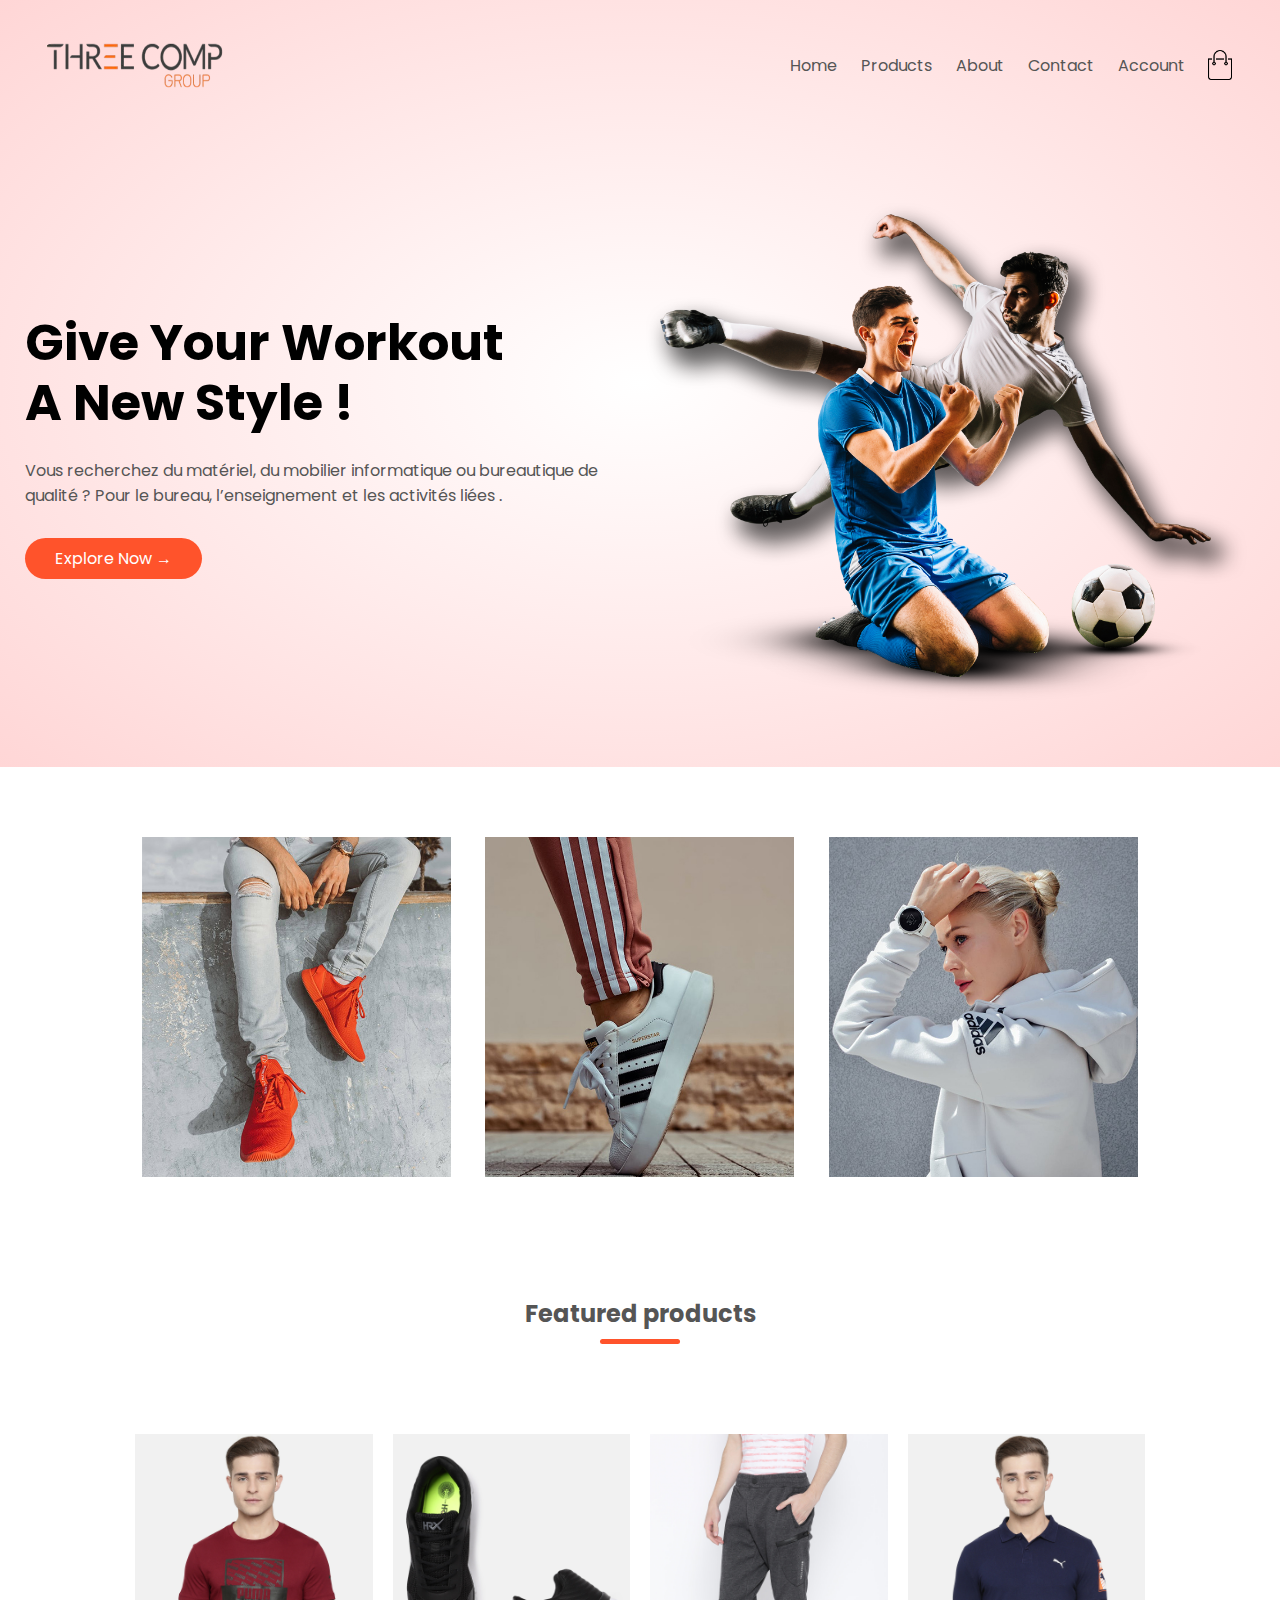
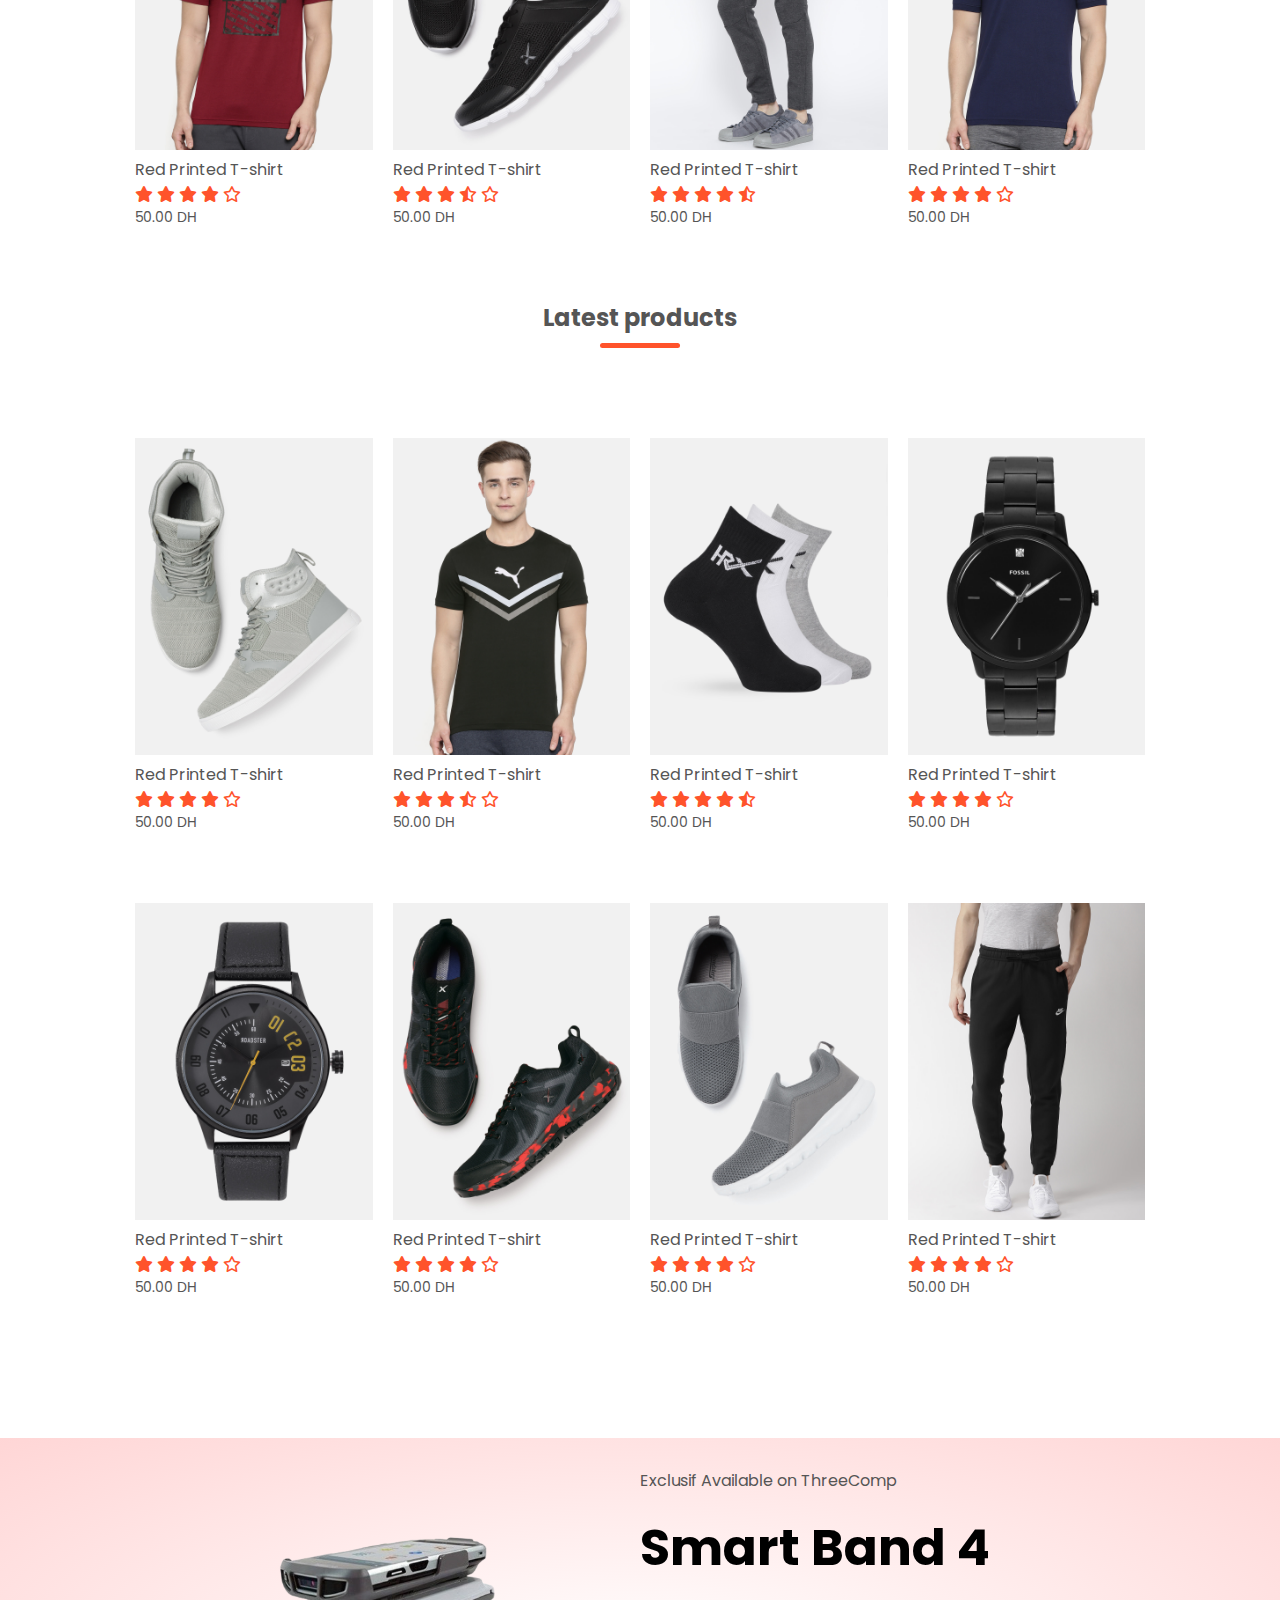
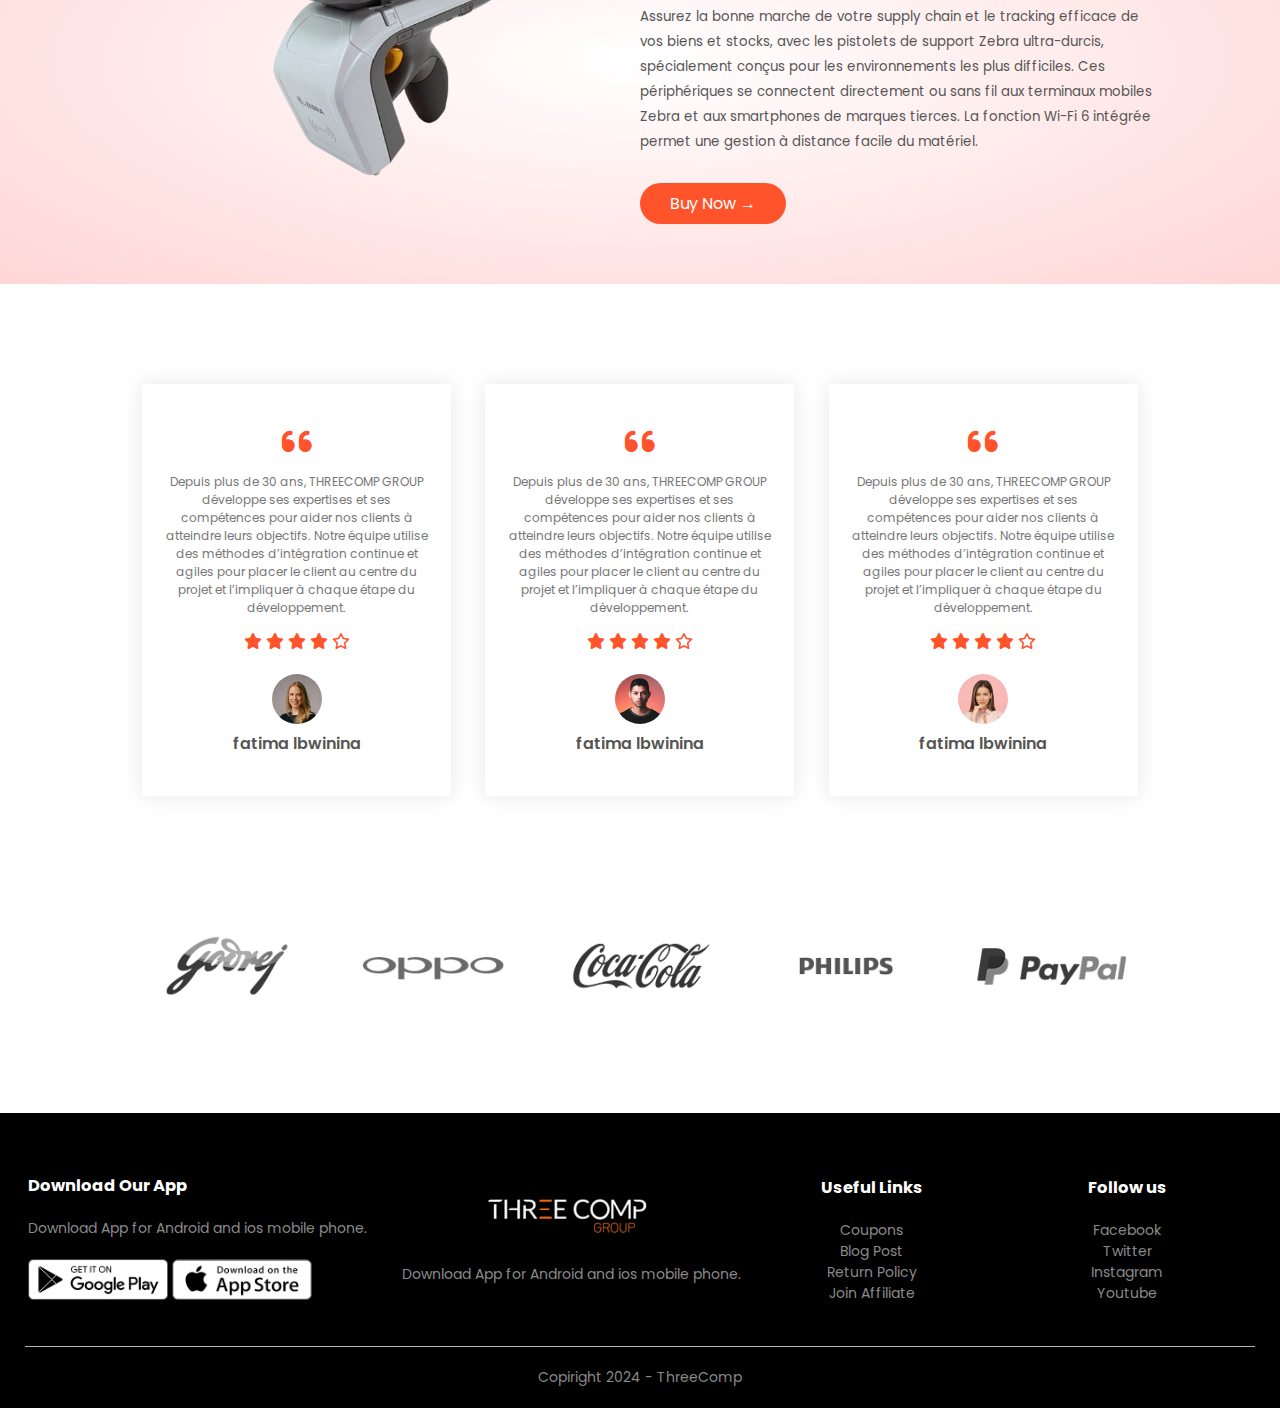
<file: index.html>
<!DOCTYPE html>
<html lang="en">
<head>
    <meta charset="UTF-8">
    <meta name="viewport" content="width=device-width, initial-scale=1.0">
    <title>ThreeComp | Ecommerce Website </title>
    <link rel="stylesheet" href="style.css">
    <!-- Links Fonts Poppins -->
    <link rel="preconnect" href="https://fonts.googleapis.com">
    <link rel="preconnect" href="https://fonts.gstatic.com" crossorigin>
    <link href="https://fonts.googleapis.com/css2?family=Poppins:ital,wght@0,100;0,200;0,300;0,400;0,500;0,600;0,700;0,800;0,900;1,100;1,200;1,300;1,400;1,500;1,600;1,700;1,800;1,900&display=swap" rel="stylesheet">
    <!-- fin Links Fonts -->
    <link rel="stylesheet" href="https://cdnjs.cloudflare.com/ajax/libs/font-awesome/6.0.0-beta3/css/all.min.css">
    <!-- <link rel="stylesheet" href="https://cdn.jsdelivr.net/npm/@fortawesome/fontawesome-free@6.4.2/css/fontawesome.min.css" integrity="sha384-BY+fdrpOd3gfeRvTSMT+VUZmA728cfF9Z2G42xpaRkUGu2i3DyzpTURDo5A6CaLK" crossorigin="anonymous"></head> -->
<body>

    <div class="header">
    <div class="container">
        <div class="navbar">
            <div class="logo">
                <img src="img/ThreeComp-Logo.png" alt="ThreeComp Logo" width="190" height="80">
            </div>
            <nav>
                <ul id="MenuItems">
                    <li><a href="">Home</a></li>
                    <li><a href="">Products</a></li>
                    <li><a href="">About</a></li>
                    <li><a href="">Contact</a></li>
                    <li><a href="">Account</a></li>
                </ul>
            </nav>
            <img src="img/cart.png" width="30px" height="30px">
            <img src="img/menu.png" class="menu-icon" onclick="menutoggle()">
        </div>
        <div class="row">
            <div class="col-2">
                <h1>Give Your Workout <br>A New Style !</h1>
                <p>Vous recherchez du matériel, du mobilier informatique ou bureautique de qualité ? Pour le bureau, l’enseignement et les activités liées .</p>
                <a href="" class="btn">Explore Now &#8594;</a>
            </div>
            <div class="col-2">
                <img src="img/image1.png" alt="">
            </div>
        </div>
    </div>
</div>


<!-- Featured categories -->
<div class="categories">
    <div class="small-container">
        <div class="row">
            <div class="col-3">
                <img src="img/category-1.jpg" >
            </div>
            <div class="col-3">
                <img src="img/category-2.jpg" alt="">
            </div>
            <div class="col-3">
                <img src="img/category-3.jpg" alt="">
            </div>
        </div>
    </div>
</div>
<!-- Fin  Featured categories -->

<!-- Featured products -->
<div class="small-container">
    <h2 class="title">Featured products</h2>
    <div class="row">
        <div class="col-4">
            <img src="img/product-1.jpg">
            <h4>Red Printed T-shirt</h4>
            <div class="rating">
                <i class="fas fa-star"></i>
                <i class="fas fa-star"></i>
                <i class="fas fa-star"></i>
                <i class="fas fa-star"></i>
                <i class="far fa-star"></i>
            </div>
            <p>50.00 DH</p>
        </div>
        <div class="col-4">
            <img src="img/product-2.jpg">
            <h4>Red Printed T-shirt</h4>
            <div class="rating">
                <i class="fas fa-star"></i>
                <i class="fas fa-star"></i>
                <i class="fas fa-star"></i>
                <i class="fa-regular fa-star-half-stroke"></i> 
                <i class="far fa-star"></i>          
            </div>
            <p>50.00 DH</p>
        </div>
        <div class="col-4">
            <img src="img/product-3.jpg">
            <h4>Red Printed T-shirt</h4>
            <div class="rating">
                <i class="fas fa-star"></i>
                <i class="fas fa-star"></i>
                <i class="fas fa-star"></i>
                <i class="fas fa-star"></i>
                <i class="fa-regular fa-star-half-stroke"></i> 
            </div>
            <p>50.00 DH</p>
        </div>
        <div class="col-4">
            <img src="img/product-4.jpg">
            <h4>Red Printed T-shirt</h4>
            <div class="rating">
                <i class="fas fa-star"></i>
                <i class="fas fa-star"></i>
                <i class="fas fa-star"></i>
                <i class="fas fa-star"></i>
                <i class="far fa-star"></i>
            </div>
            <p>50.00 DH</p>
        </div>
    </div>
    <h2 class="title">Latest products</h2>
    <div class="row">
        <div class="col-4">
            <img src="img/product-5.jpg">
            <h4>Red Printed T-shirt</h4>
            <div class="rating">
                <i class="fas fa-star"></i>
                <i class="fas fa-star"></i>
                <i class="fas fa-star"></i>
                <i class="fas fa-star"></i>
                <i class="far fa-star"></i>
            </div>
            <p>50.00 DH</p>
        </div>
        <div class="col-4">
            <img src="img/product-6.jpg">
            <h4>Red Printed T-shirt</h4>
            <div class="rating">
                <i class="fas fa-star"></i>
                <i class="fas fa-star"></i>
                <i class="fas fa-star"></i>
                <i class="fa-regular fa-star-half-stroke"></i> 
                <i class="far fa-star"></i>          
            </div>
            <p>50.00 DH</p>
        </div>
        <div class="col-4">
            <img src="img/product-7.jpg">
            <h4>Red Printed T-shirt</h4>
            <div class="rating">
                <i class="fas fa-star"></i>
                <i class="fas fa-star"></i>
                <i class="fas fa-star"></i>
                <i class="fas fa-star"></i>
                <i class="fa-regular fa-star-half-stroke"></i> 
            </div>
            <p>50.00 DH</p>
        </div>
        <div class="col-4">
            <img src="img/product-8.jpg">
            <h4>Red Printed T-shirt</h4>
            <div class="rating">
                <i class="fas fa-star"></i>
                <i class="fas fa-star"></i>
                <i class="fas fa-star"></i>
                <i class="fas fa-star"></i>
                <i class="far fa-star"></i>
            </div>
            <p>50.00 DH</p>
        </div>
        <div class="col-4">
            <img src="img/product-9.jpg">
            <h4>Red Printed T-shirt</h4>
            <div class="rating">
                <i class="fas fa-star"></i>
                <i class="fas fa-star"></i>
                <i class="fas fa-star"></i>
                <i class="fas fa-star"></i>
                <i class="far fa-star"></i>
            </div>
            <p>50.00 DH</p>
        </div>
        <div class="col-4">
            <img src="img/product-10.jpg">
            <h4>Red Printed T-shirt</h4>
            <div class="rating">
                <i class="fas fa-star"></i>
                <i class="fas fa-star"></i>
                <i class="fas fa-star"></i>
                <i class="fas fa-star"></i>
                <i class="far fa-star"></i>
            </div>
            <p>50.00 DH</p>
        </div>
        <div class="col-4">
            <img src="img/product-11.jpg">
            <h4>Red Printed T-shirt</h4>
            <div class="rating">
                <i class="fas fa-star"></i>
                <i class="fas fa-star"></i>
                <i class="fas fa-star"></i>
                <i class="fas fa-star"></i>
                <i class="far fa-star"></i>
            </div>
            <p>50.00 DH</p>
        </div>
        <div class="col-4">
            <img src="img/product-12.jpg">
            <h4>Red Printed T-shirt</h4>
            <div class="rating">
                <i class="fas fa-star"></i>
                <i class="fas fa-star"></i>
                <i class="fas fa-star"></i>
                <i class="fas fa-star"></i>
                <i class="far fa-star"></i>
            </div>
            <p>50.00 DH</p>
        </div>    
    </div>
</div>

<!-------- Offer --------->
<div class="offer">
    <div class="small-container">
        <div class="row">
            <div class="col-2">
                <img src="img/f1-removebg-preview.png" class="offer-img">
            </div>
            <div class="col-2">
                <p>Exclusif Available on ThreeComp</p>
                <h1>Smart Band 4</h1>
                <small>
                    Assurez la bonne marche de votre supply chain et le tracking efficace de vos biens et stocks, avec les pistolets de support Zebra ultra-durcis, spécialement conçus pour les environnements les plus difficiles. Ces périphériques se connectent directement ou sans fil aux terminaux mobiles Zebra et aux smartphones de marques tierces. La fonction Wi-Fi 6 intégrée permet une gestion à distance facile du matériel.
                </small><br>
                <a href="" class="btn">Buy Now &#8594;</a>
            </div>
        </div>
    </div>
</div>


<!-------- Testimonial --------->
<div class="testimonial">
    <div class="small-container">
        <div class="row">
            <div class="col-3">
                <i class="fas fa-quote-left"></i>
                <p>Depuis plus de 30 ans, THREECOMP GROUP développe ses expertises et ses compétences pour aider nos clients à atteindre leurs objectifs. 
                    Notre équipe utilise des méthodes d’intégration continue et agiles pour placer le client au centre du projet et l’impliquer à chaque étape 
                    du développement.
                </p>
                <div class="rating">
                    <i class="fas fa-star"></i>
                    <i class="fas fa-star"></i>
                    <i class="fas fa-star"></i>
                    <i class="fas fa-star"></i>
                    <i class="far fa-star"></i>
                </div>
                <img src="img/user-1.png">
                <h3>fatima lbwinina</h3>
            </div>
            <div class="col-3">
                <i class="fas fa-quote-left"></i>
                <p>Depuis plus de 30 ans, THREECOMP GROUP développe ses expertises et ses compétences pour aider nos clients à atteindre leurs objectifs. 
                    Notre équipe utilise des méthodes d’intégration continue et agiles pour placer le client au centre du projet et l’impliquer à chaque étape 
                    du développement.
                </p>
                <div class="rating">
                    <i class="fas fa-star"></i>
                    <i class="fas fa-star"></i>
                    <i class="fas fa-star"></i>
                    <i class="fas fa-star"></i>
                    <i class="far fa-star"></i>
                </div>
                <img src="img/user-2.png">
                <h3>fatima lbwinina</h3>
            </div>
            <div class="col-3">
                <i class="fas fa-quote-left"></i>
                <p>Depuis plus de 30 ans, THREECOMP GROUP développe ses expertises et ses compétences pour aider nos clients à atteindre leurs objectifs. 
                    Notre équipe utilise des méthodes d’intégration continue et agiles pour placer le client au centre du projet et l’impliquer à chaque étape 
                    du développement.
                </p>
                <div class="rating">
                    <i class="fas fa-star"></i>
                    <i class="fas fa-star"></i>
                    <i class="fas fa-star"></i>
                    <i class="fas fa-star"></i>
                    <i class="far fa-star"></i>
                </div>
                <img src="img/user-3.png">
                <h3>fatima lbwinina</h3>
            </div>
        </div>
    </div>
</div>


<!------------------- brands ----------------->
<div class="brands">
    <div class="small-container">
        <div class="row">
            <div class="col-5">
                <img src="img/logo-godrej.png" alt="">
            </div>
            <div class="col-5">
                <img src="img/logo-oppo.png" alt="">
            </div>
            <div class="col-5">
                <img src="img/logo-coca-cola.png" alt="">
            </div>
            <div class="col-5">
                <img src="img/logo-philips.png" alt="">
            </div>
            <div class="col-5">
                <img src="img/logo-paypal.png" alt="">
            </div>
        </div>
    </div>
</div>



<!-------- footer --------->
    <div class="footer">
        <div class="container">
            <div class="row">
                <div class="footer-col-1">
                    <h3>Download Our App</h3>
                    <p>Download App for Android and ios mobile phone.</p>
                    <div class="app-logo">
                        <img src="img/play-store.png" alt="">
                        <img src="img/app-store.png" alt="">
                    </div>
                </div>
                <div class="footer-col-2">
                    <img src="img/logo2.png">
                    <p>Download App for Android and ios mobile phone.</p>
                </div>
                <div class="footer-col-3">
                    <h3>Useful Links</h3>
                    <ul>
                        <li>Coupons</li>
                        <li>Blog Post</li>
                        <li>Return Policy</li>
                        <li>Join Affiliate</li>
                    </ul>
                </div>
                <div class="footer-col-4">
                    <h3>Follow us</h3>
                    <ul>
                        <li>Facebook</li>
                        <li>Twitter</li>
                        <li>Instagram</li>
                        <li>Youtube</li>
                    </ul>
                </div>
            </div>
            <hr>
            <p class="copiright">Copiright 2024 - ThreeComp</p>
        </div>
    </div>



    <!-- Js for toggle Menu -->
    <script>
        var MenuItems = document.getElementById("MenuItems");

        MenuItems.style.maxHeight = "0px";


        function menutoggle() {
            if (MenuItems.style.maxHeight == "0px") {
                    MenuItems.style.maxHeight = "200px";
                }
            else {
                    MenuItems.style.maxHeight = "0px";
            }
        }
    </script>
</body>
</html>
</file>
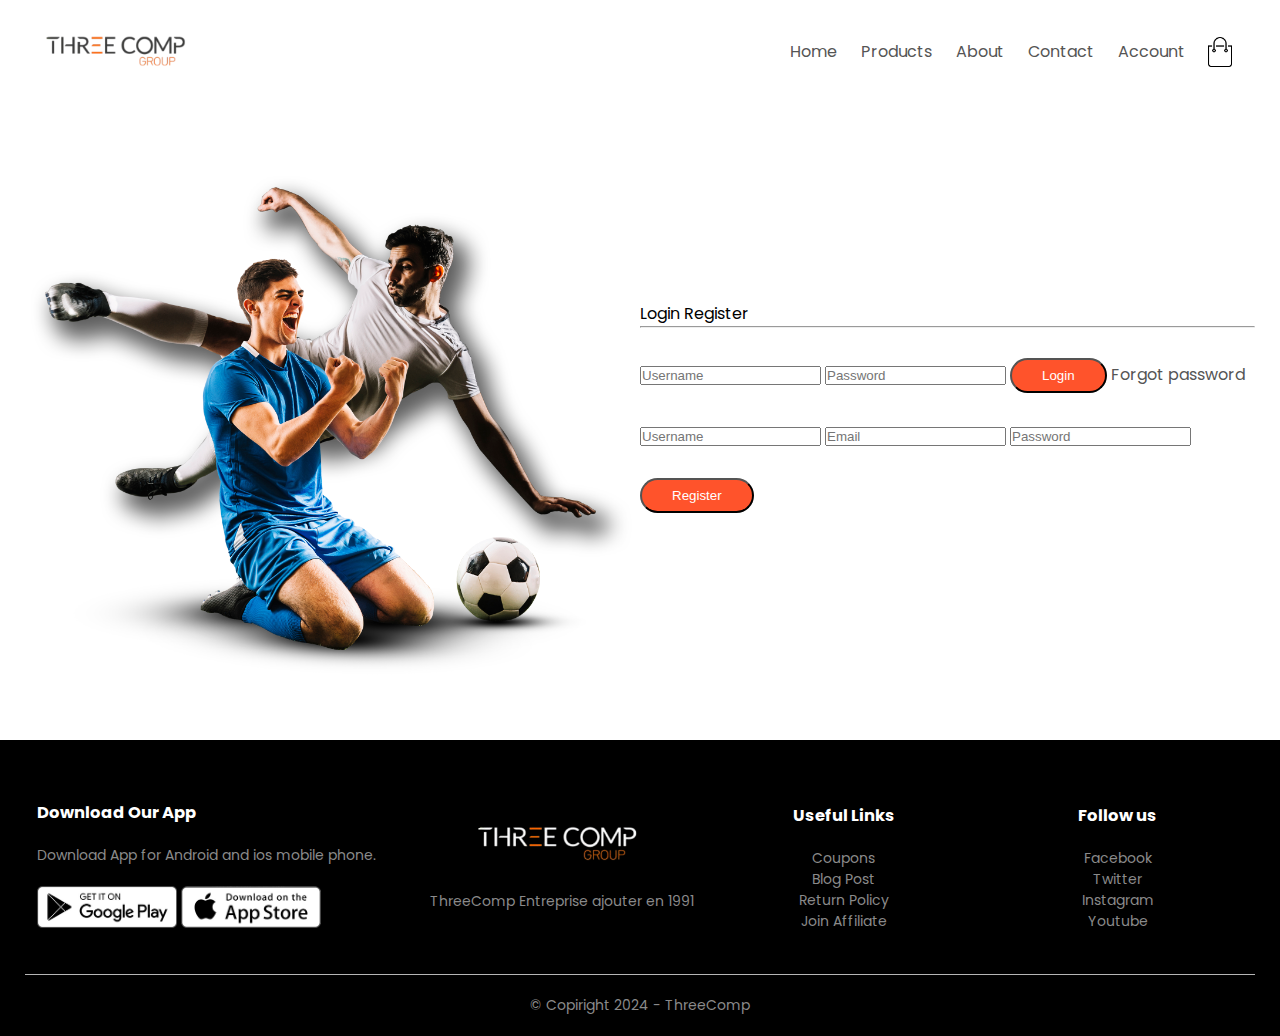
<file: account.html>
<!DOCTYPE html>
<html lang="en">
<head>
    <meta charset="UTF-8">
    <meta name="viewport" content="width=device-width, initial-scale=1.0">
    <title>all Products -ThreeComp | Ecommerce Website </title>
    <link rel="stylesheet" href="style.css">
    <!-- Links Fonts Poppins -->
    <link rel="preconnect" href="https://fonts.googleapis.com">
    <link rel="preconnect" href="https://fonts.gstatic.com" crossorigin>
    <link href="https://fonts.googleapis.com/css2?family=Poppins:ital,wght@0,100;0,200;0,300;0,400;0,500;0,600;0,700;0,800;0,900;1,100;1,200;1,300;1,400;1,500;1,600;1,700;1,800;1,900&display=swap" rel="stylesheet">
    <!-- fin Links Fonts -->
    <link rel="stylesheet" href="https://cdnjs.cloudflare.com/ajax/libs/font-awesome/6.0.0-beta3/css/all.min.css">
    <!-- <link rel="stylesheet" href="https://cdn.jsdelivr.net/npm/@fortawesome/fontawesome-free@6.4.2/css/fontawesome.min.css" integrity="sha384-BY+fdrpOd3gfeRvTSMT+VUZmA728cfF9Z2G42xpaRkUGu2i3DyzpTURDo5A6CaLK" crossorigin="anonymous"></head> -->
<body> 
    <div class="container">
        <div class="navbar">
            <div class="logo">
                <a href="index.html"><img src="img/ThreeComp-Logo.png" alt="ThreeComp Logo" width="150px"></a>
            </div>
            <nav>
                <ul id="MenuItems">
                    <li><a href="index.html">Home</a></li>
                    <li><a href="product.html">Products</a></li>
                    <li><a href="">About</a></li>
                    <li><a href="">Contact</a></li>
                    <li><a href="account.html">Account</a></li>
                </ul>
            </nav>
            <img src="img/cart.png" width="30px" height="30px">
            <img src="img/menu.png" class="menu-icon" onclick="menutoggle()">
        </div>       
    </div>


<!-------------- account-page --------------->
<div class="account-page">
    <div class="container">
        <div class="row">
            <div class="col-2">
                <img src="img/image1.png" width="100%">
            </div>

            <div class="col-2">
                <div class="form-container">
                    <div class="form-btn">
                        <span onclick="login()">Login</span>
                        <span onclick="register()">Register</span>
                        <hr id="Indicator">
                    </div>
                    <form id="LoginForm">
                        <input type="text" placeholder="Username">
                        <input type="password" placeholder="Password">
                        <button type="submit" class="btn">Login</button>
                        <a href="">Forgot password</a>
                    </form>

                    <form id="RegistrForm">
                        <input type="text" placeholder="Username">
                        <input type="email" placeholder="Email">
                        <input type="password" placeholder="Password">
                        <button type="submit" class="btn">Register</button>
                    </form>
                </div>
            </div>
        </div>
    </div>
</div>





<!-------- footer --------->
<div class="footer">
        <div class="container">
            <div class="row">
                <div class="footer-col-1">
                    <h3>Download Our App</h3>
                    <p>Download App for Android and ios mobile phone.</p>
                    <div class="app-logo">
                        <img src="img/play-store.png" alt="">
                        <img src="img/app-store.png" alt="">
                    </div>
                </div>
                <div class="footer-col-2">
                    <img src="img/logo2.png">
                    <p>ThreeComp Entreprise ajouter en 1991</p>
                </div>
                <div class="footer-col-3">
                    <h3>Useful Links</h3>
                    <ul>
                        <li>Coupons</li>
                        <li>Blog Post</li>
                        <li>Return Policy</li>
                        <li>Join Affiliate</li>
                    </ul>
                </div>
                <div class="footer-col-4">
                    <h3>Follow us</h3>
                    <ul>
                        <li>Facebook</li>
                        <li>Twitter</li>
                        <li>Instagram</li>
                        <li>Youtube</li>
                    </ul>
                </div>
            </div>
            <hr>
            <p class="copiright">  © Copiright 2024 - ThreeComp</p>
        </div>
    </div>



    <!-- Js for toggle Menu -->
    <script>
        var MenuItems = document.getElementById("MenuItems");

        MenuItems.style.maxHeight = "0px";


        function menutoggle() {
            if (MenuItems.style.maxHeight == "0px") {
                    MenuItems.style.maxHeight = "200px";
                }
            else {
                    MenuItems.style.maxHeight = "0px";
            }
        }
    </script>


    <script>
        var LoginForm = document.getElementById("LoginForm");
        var RegForm = document.getElementById("RegistrForm");
        var Indicator = document.getElementById("Indicator");

            function register(){
                RegistrForm.style.transform = "translateX(0px)";
                LoginForm.style.transform = "translateX(0px)";
                Indicator.style.transform = "translateX(100px)";
            }

            function login(){
                RegistrForm.style.transform = "translateX(300px)";
                LoginForm.style.transform = "translateX(300px)";
                Indicator.style.transform = "translateX(0px)";
            }


        
</script>

</body>
</html>
</file>
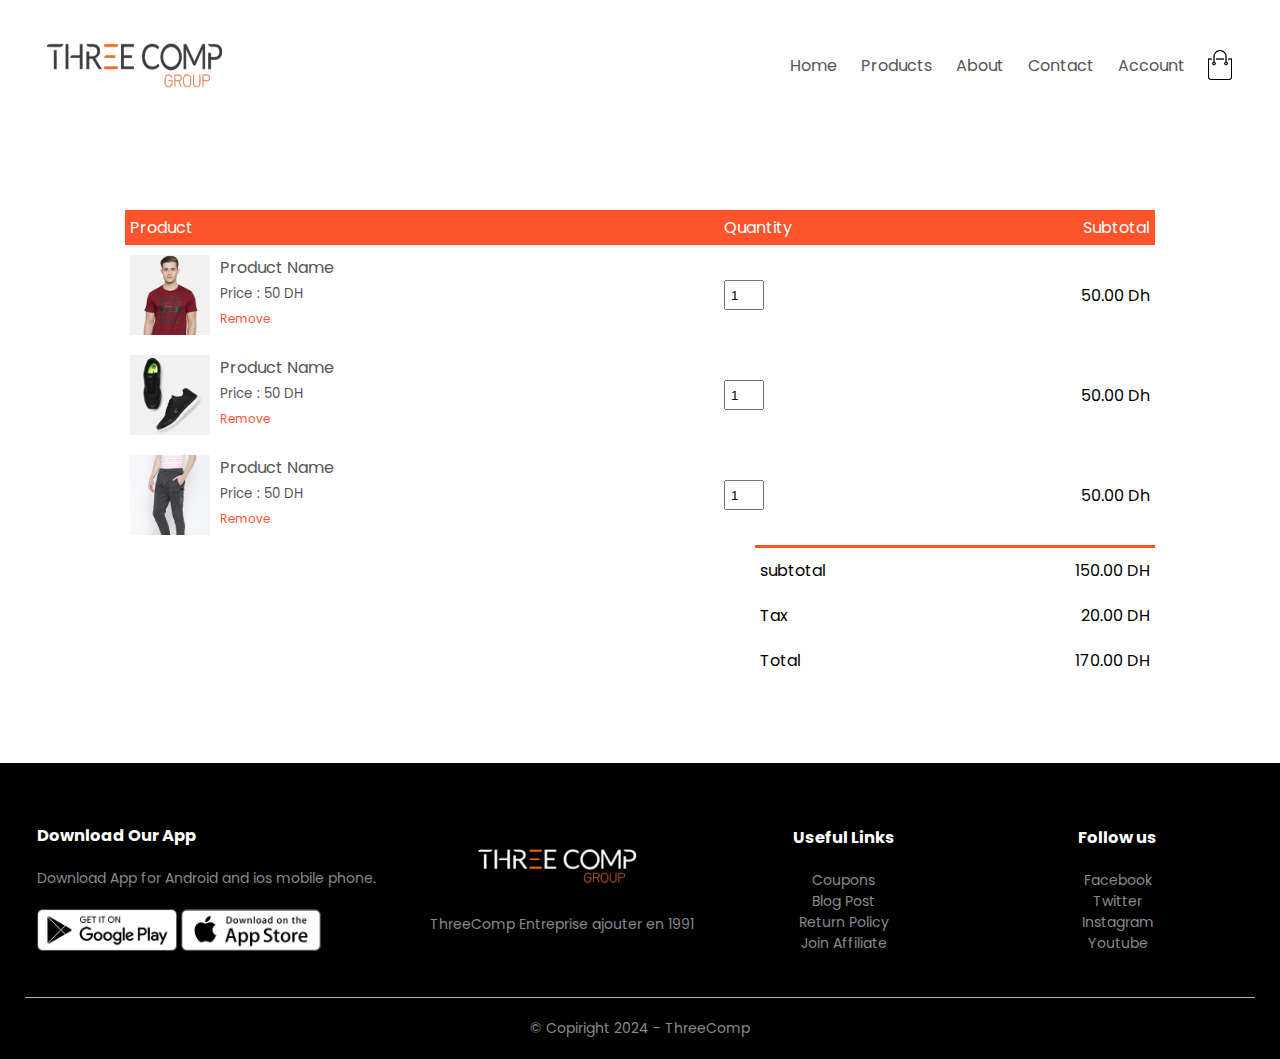
<file: cart.html>
<!DOCTYPE html>
<html lang="en">
<head>
    <meta charset="UTF-8">
    <meta name="viewport" content="width=device-width, initial-scale=1.0">
    <title>all Products -ThreeComp | Ecommerce Website </title>
    <link rel="stylesheet" href="style.css">
    <!-- Links Fonts Poppins -->
    <link rel="preconnect" href="https://fonts.googleapis.com">
    <link rel="preconnect" href="https://fonts.gstatic.com" crossorigin>
    <link href="https://fonts.googleapis.com/css2?family=Poppins:ital,wght@0,100;0,200;0,300;0,400;0,500;0,600;0,700;0,800;0,900;1,100;1,200;1,300;1,400;1,500;1,600;1,700;1,800;1,900&display=swap" rel="stylesheet">
    <!-- fin Links Fonts -->
    <link rel="stylesheet" href="https://cdnjs.cloudflare.com/ajax/libs/font-awesome/6.0.0-beta3/css/all.min.css">
    <!-- <link rel="stylesheet" href="https://cdn.jsdelivr.net/npm/@fortawesome/fontawesome-free@6.4.2/css/fontawesome.min.css" integrity="sha384-BY+fdrpOd3gfeRvTSMT+VUZmA728cfF9Z2G42xpaRkUGu2i3DyzpTURDo5A6CaLK" crossorigin="anonymous"></head> -->
<body> 
    <div class="container">
        <div class="navbar">
            <div class="logo">
                <img src="img/ThreeComp-Logo.png" alt="ThreeComp Logo" width="190" height="80">
            </div>
            <nav>
                <ul id="MenuItems">
                    <li><a href="">Home</a></li>
                    <li><a href="">Products</a></li>
                    <li><a href="">About</a></li>
                    <li><a href="">Contact</a></li>
                    <li><a href="">Account</a></li>
                </ul>
            </nav>
            <img src="img/cart.png" width="30px" height="30px">
            <img src="img/menu.png" class="menu-icon" onclick="menutoggle()">
        </div>       
    </div>


<!------------ cart items details ------------>
<div class="small-container cart-page">
    <table>
        <tr>
            <th>Product</th>
            <th>Quantity</th>
            <th>Subtotal</th>
        </tr>
        <tr>
            <td>
                <div class="cart-info">
                    <img src="img/buy-1.jpg">
                    <div>
                        <p>Product Name</p>
                        <small>Price : 50 DH</small>
                        <br>
                        <a href="">Remove</a>
                    </div>
                </div>
            </td>
            <td><input type="number" value="1"></td>
            <td>50.00 Dh</td>
        </tr>
        <tr>
            <td>
                <div class="cart-info">
                    <img src="img/buy-2.jpg">
                    <div>
                        <p>Product Name</p>
                        <small>Price : 50 DH</small>
                        <br>
                        <a href="">Remove</a>
                    </div>
                </div>
            </td>
            <td><input type="number" value="1"></td>
            <td>50.00 Dh</td>
        </tr>
        <tr>
            <td>
                <div class="cart-info">
                    <img src="img/buy-3.jpg">
                    <div>
                        <p>Product Name</p>
                        <small>Price : 50 DH</small>
                        <br>
                        <a href="">Remove</a>
                    </div>
                </div>
            </td>
            <td><input type="number" value="1"></td>
            <td>50.00 Dh</td>
        </tr>
    </table>

    <div class="total-price">
        <table>
            <tr>
                <td>subtotal</td>
                <td>150.00 DH</td>
            </tr>
            <tr>
                <td>Tax</td>
                <td>20.00 DH</td>
            </tr>
            <tr>
                <td>Total</td>
                <td>170.00 DH</td>
            </tr>
        </table>
    </div>
</div>






<!-------- footer --------->
<div class="footer">
        <div class="container">
            <div class="row">
                <div class="footer-col-1">
                    <h3>Download Our App</h3>
                    <p>Download App for Android and ios mobile phone.</p>
                    <div class="app-logo">
                        <img src="img/play-store.png" alt="">
                        <img src="img/app-store.png" alt="">
                    </div>
                </div>
                <div class="footer-col-2">
                    <img src="img/logo2.png">
                    <p>ThreeComp Entreprise ajouter en 1991</p>
                </div>
                <div class="footer-col-3">
                    <h3>Useful Links</h3>
                    <ul>
                        <li>Coupons</li>
                        <li>Blog Post</li>
                        <li>Return Policy</li>
                        <li>Join Affiliate</li>
                    </ul>
                </div>
                <div class="footer-col-4">
                    <h3>Follow us</h3>
                    <ul>
                        <li>Facebook</li>
                        <li>Twitter</li>
                        <li>Instagram</li>
                        <li>Youtube</li>
                    </ul>
                </div>
            </div>
            <hr>
            <p class="copiright">  © Copiright 2024 - ThreeComp</p>
        </div>
    </div>



    <!-- Js for toggle Menu -->
    <script>
        var MenuItems = document.getElementById("MenuItems");

        MenuItems.style.maxHeight = "0px";


        function menutoggle() {
            if (MenuItems.style.maxHeight == "0px") {
                    MenuItems.style.maxHeight = "200px";
                }
            else {
                    MenuItems.style.maxHeight = "0px";
            }
        }
    </script>


    <!-- js for product gallery -->
    <script>
        var ProductImg = document.getElementById("ProductImg");
        var SmallImg = document.getElementsByClassName("small-img");

        SmallImg[0].onclick = function()
        {
            ProductImg.src = SmallImg[0].src;
        }
        SmallImg[1].onclick = function()
        {
            ProductImg.src = SmallImg[1].src;
        }
        SmallImg[2].onclick = function()
        {
            ProductImg.src = SmallImg[2].src;
        }
        SmallImg[3].onclick = function()
        {
            ProductImg.src = SmallImg[3].src;
        }
</script>


</body>
</html>
</file>
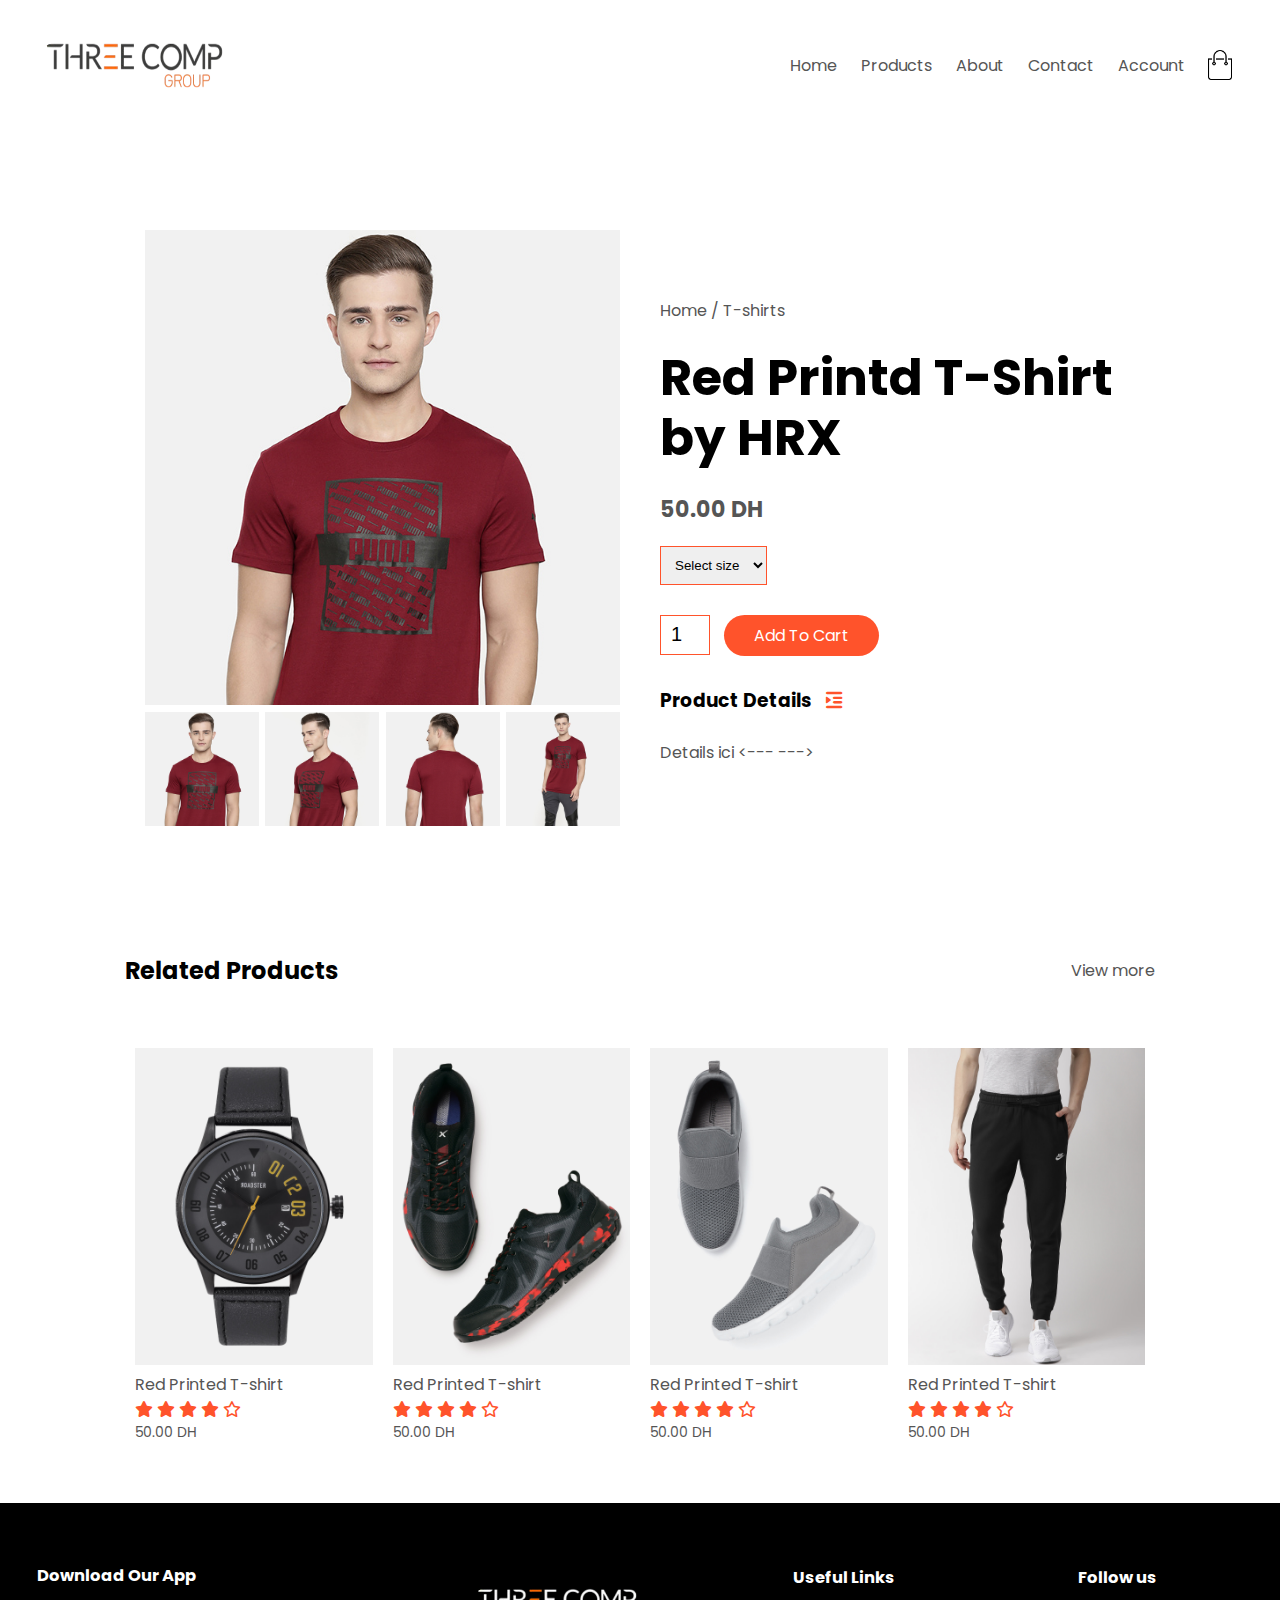
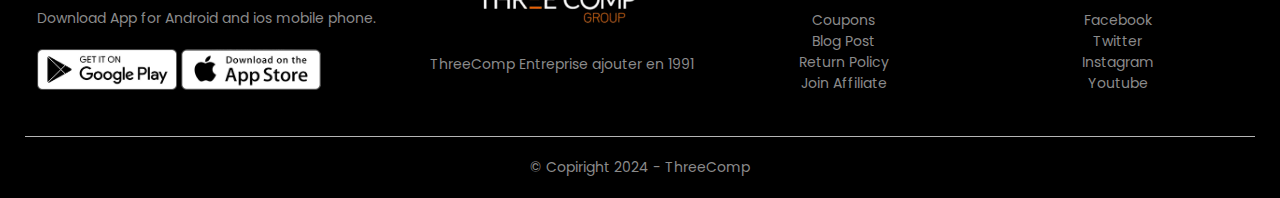
<file: product-detail.html>
<!DOCTYPE html>
<html lang="en">
<head>
    <meta charset="UTF-8">
    <meta name="viewport" content="width=device-width, initial-scale=1.0">
    <title>all Products -ThreeComp | Ecommerce Website </title>
    <link rel="stylesheet" href="style.css">
    <!-- Links Fonts Poppins -->
    <link rel="preconnect" href="https://fonts.googleapis.com">
    <link rel="preconnect" href="https://fonts.gstatic.com" crossorigin>
    <link href="https://fonts.googleapis.com/css2?family=Poppins:ital,wght@0,100;0,200;0,300;0,400;0,500;0,600;0,700;0,800;0,900;1,100;1,200;1,300;1,400;1,500;1,600;1,700;1,800;1,900&display=swap" rel="stylesheet">
    <!-- fin Links Fonts -->
    <link rel="stylesheet" href="https://cdnjs.cloudflare.com/ajax/libs/font-awesome/6.0.0-beta3/css/all.min.css">
    <!-- <link rel="stylesheet" href="https://cdn.jsdelivr.net/npm/@fortawesome/fontawesome-free@6.4.2/css/fontawesome.min.css" integrity="sha384-BY+fdrpOd3gfeRvTSMT+VUZmA728cfF9Z2G42xpaRkUGu2i3DyzpTURDo5A6CaLK" crossorigin="anonymous"></head> -->
<body> 
    <div class="container">
        <div class="navbar">
            <div class="logo">
                <img src="img/ThreeComp-Logo.png" alt="ThreeComp Logo" width="190" height="80">
            </div>
            <nav>
                <ul id="MenuItems">
                    <li><a href="">Home</a></li>
                    <li><a href="">Products</a></li>
                    <li><a href="">About</a></li>
                    <li><a href="">Contact</a></li>
                    <li><a href="">Account</a></li>
                </ul>
            </nav>
            <img src="img/cart.png" width="30px" height="30px">
            <img src="img/menu.png" class="menu-icon" onclick="menutoggle()">
        </div>       
    </div>


<!---------- Single Product detail ---------->
<div class="small-container single-product">
    <div class="row">
        <div class="col-2">
            <img src="img/gallery-1.jpg" width="100%" id="ProductImg">
            <div class="small-img-row">
                <div class="small-img-col">
                    <img src="img/gallery-1.jpg" width="100%" class="small-img">
                </div>
                <div class="small-img-col">
                    <img src="img/gallery-2.jpg" width="100%" class="small-img">
                </div>
                <div class="small-img-col">
                    <img src="img/gallery-3.jpg" width="100%" class="small-img">
                </div>
                <div class="small-img-col">
                    <img src="img/gallery-4.jpg" width="100%" class="small-img">
                </div>
            </div>
        </div>
        <div class="col-2">
            <p>Home / T-shirts</p>
            <h1>Red Printd T-Shirt by HRX</h1>
            <h4>50.00 DH</h4>
            <select>
                <option>Select size</option>
                <option>XXL</option>
                <option>XL</option>
                <option>L</option>
                <option>M</option> 
            </select>
            <input type="number" value="1"> 
            <a href="" class="btn">Add To Cart</a>
            <h3>Product Details <i class="fas fa-indent  "></i></h3>
            <br>
            <p>Details ici <--- ---></p>
        </div>
    </div>
</div>

<!-- title -->
<div class="small-container">
    <div class="row row-2">
        <h2>Related Products</h2>
        <p>View more</p>
    </div>

    
</div>


<!-- poducts -->
<div class="small-container">
    <div class="row">
        <div class="col-4">
            <img src="img/product-9.jpg">
            <h4>Red Printed T-shirt</h4>
            <div class="rating">
                <i class="fas fa-star"></i>
                <i class="fas fa-star"></i>
                <i class="fas fa-star"></i>
                <i class="fas fa-star"></i>
                <i class="far fa-star"></i>
            </div>
            <p>50.00 DH</p>
        </div>
        <div class="col-4">
            <img src="img/product-10.jpg">
            <h4>Red Printed T-shirt</h4>
            <div class="rating">
                <i class="fas fa-star"></i>
                <i class="fas fa-star"></i>
                <i class="fas fa-star"></i>
                <i class="fas fa-star"></i>
                <i class="far fa-star"></i>
            </div>
            <p>50.00 DH</p>
        </div>
        <div class="col-4">
            <img src="img/product-11.jpg">
            <h4>Red Printed T-shirt</h4>
            <div class="rating">
                <i class="fas fa-star"></i>
                <i class="fas fa-star"></i>
                <i class="fas fa-star"></i>
                <i class="fas fa-star"></i>
                <i class="far fa-star"></i>
            </div>
            <p>50.00 DH</p>
        </div>
        <div class="col-4">
            <img src="img/product-12.jpg">
            <h4>Red Printed T-shirt</h4>
            <div class="rating">
                <i class="fas fa-star"></i>
                <i class="fas fa-star"></i>
                <i class="fas fa-star"></i>
                <i class="fas fa-star"></i>
                <i class="far fa-star"></i>
            </div>
            <p>50.00 DH</p>
        </div>   
    </div>


    
</div>






<!-------- footer --------->
    <div class="footer">
        <div class="container">
            <div class="row">
                <div class="footer-col-1">
                    <h3>Download Our App</h3>
                    <p>Download App for Android and ios mobile phone.</p>
                    <div class="app-logo">
                        <img src="img/play-store.png" alt="">
                        <img src="img/app-store.png" alt="">
                    </div>
                </div>
                <div class="footer-col-2">
                    <img src="img/logo2.png">
                    <p>ThreeComp Entreprise ajouter en 1991</p>
                </div>
                <div class="footer-col-3">
                    <h3>Useful Links</h3>
                    <ul>
                        <li>Coupons</li>
                        <li>Blog Post</li>
                        <li>Return Policy</li>
                        <li>Join Affiliate</li>
                    </ul>
                </div>
                <div class="footer-col-4">
                    <h3>Follow us</h3>
                    <ul>
                        <li>Facebook</li>
                        <li>Twitter</li>
                        <li>Instagram</li>
                        <li>Youtube</li>
                    </ul>
                </div>
            </div>
            <hr>
            <p class="copiright">  © Copiright 2024 - ThreeComp</p>
        </div>
    </div>



    <!-- Js for toggle Menu -->
    <script>
        var MenuItems = document.getElementById("MenuItems");

        MenuItems.style.maxHeight = "0px";


        function menutoggle() {
            if (MenuItems.style.maxHeight == "0px") {
                    MenuItems.style.maxHeight = "200px";
                }
            else {
                    MenuItems.style.maxHeight = "0px";
            }
        }
    </script>


    <!-- js for product gallery -->
    <script>
        var ProductImg = document.getElementById("ProductImg");
        var SmallImg = document.getElementsByClassName("small-img");

        SmallImg[0].onclick = function()
        {
            ProductImg.src = SmallImg[0].src;
        }
        SmallImg[1].onclick = function()
        {
            ProductImg.src = SmallImg[1].src;
        }
        SmallImg[2].onclick = function()
        {
            ProductImg.src = SmallImg[2].src;
        }
        SmallImg[3].onclick = function()
        {
            ProductImg.src = SmallImg[3].src;
        }

    </script>
</body>
</html>
</file>
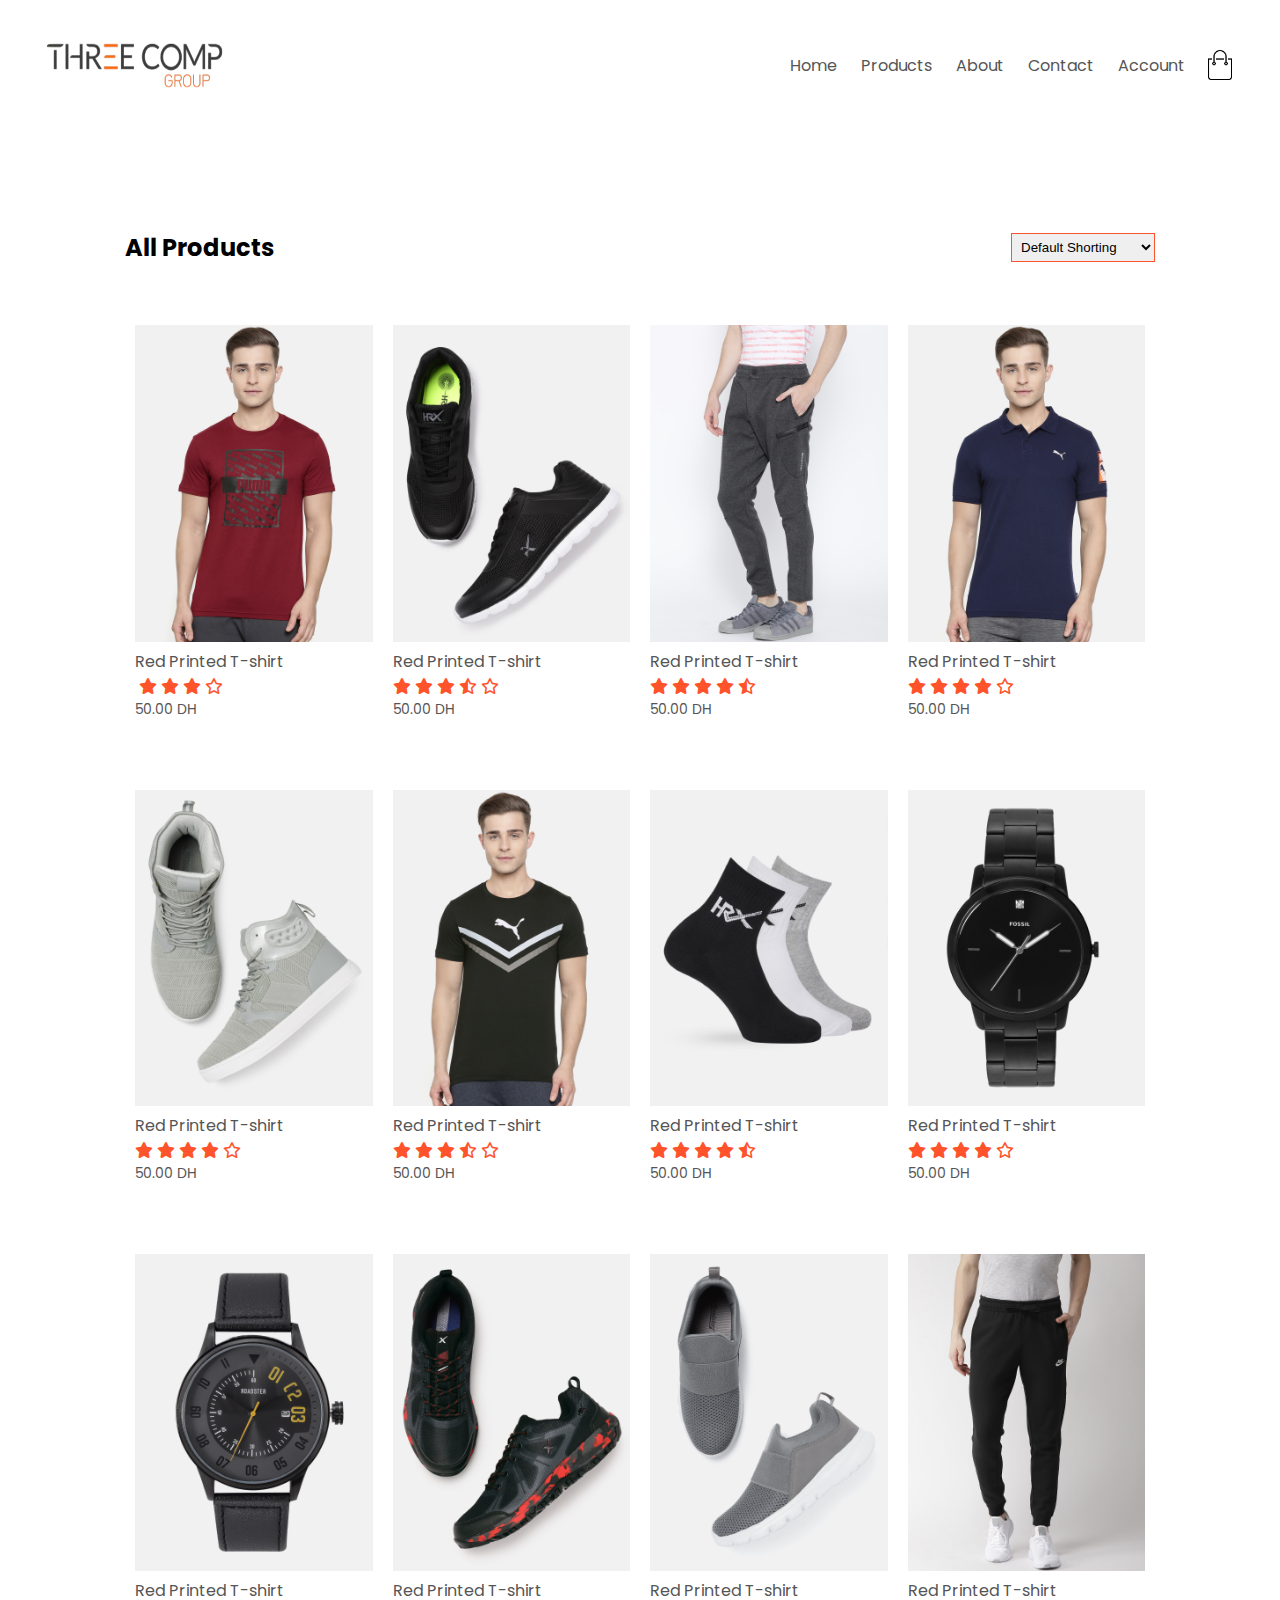
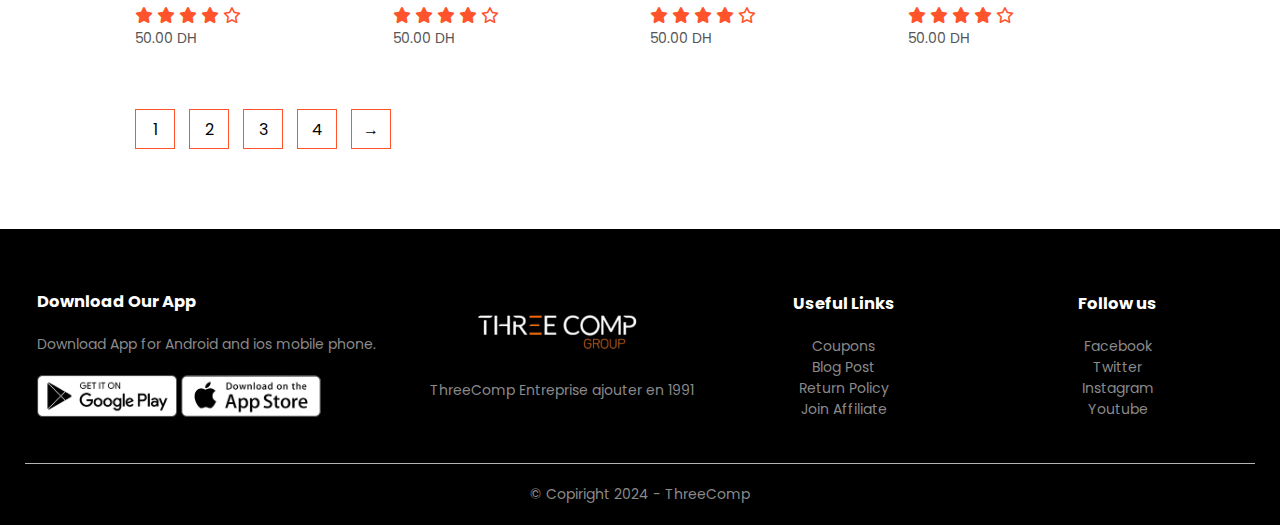
<file: product.html>
<!DOCTYPE html>
<html lang="en">
<head>
    <meta charset="UTF-8">
    <meta name="viewport" content="width=device-width, initial-scale=1.0">
    <title>all Products -ThreeComp | Ecommerce Website </title>
    <link rel="stylesheet" href="style.css">
    <!-- Links Fonts Poppins -->
    <link rel="preconnect" href="https://fonts.googleapis.com">
    <link rel="preconnect" href="https://fonts.gstatic.com" crossorigin>
    <link href="https://fonts.googleapis.com/css2?family=Poppins:ital,wght@0,100;0,200;0,300;0,400;0,500;0,600;0,700;0,800;0,900;1,100;1,200;1,300;1,400;1,500;1,600;1,700;1,800;1,900&display=swap" rel="stylesheet">
    <!-- fin Links Fonts -->
    <link rel="stylesheet" href="https://cdnjs.cloudflare.com/ajax/libs/font-awesome/6.0.0-beta3/css/all.min.css">
    <!-- <link rel="stylesheet" href="https://cdn.jsdelivr.net/npm/@fortawesome/fontawesome-free@6.4.2/css/fontawesome.min.css" integrity="sha384-BY+fdrpOd3gfeRvTSMT+VUZmA728cfF9Z2G42xpaRkUGu2i3DyzpTURDo5A6CaLK" crossorigin="anonymous"></head> -->
<body> 
    <div class="container">
        <div class="navbar">
            <div class="logo">
                <img src="img/ThreeComp-Logo.png" alt="ThreeComp Logo" width="190" height="80">
            </div>
            <nav>
                <ul id="MenuItems">
                    <li><a href="">Home</a></li>
                    <li><a href="">Products</a></li>
                    <li><a href="">About</a></li>
                    <li><a href="">Contact</a></li>
                    <li><a href="">Account</a></li>
                </ul>
            </nav>
            <img src="img/cart.png" width="30px" height="30px">
            <img src="img/menu.png" class="menu-icon" onclick="menutoggle()">
        </div>
        
</div>

<div class="small-container">

    <div class="row row-2">
        <h2>All Products</h2>
        <select>
            <option value="">Default Shorting</option>
            <option value="">Short by price</option>
            <option value="">Short by popularity</option>
            <option value="">Short by rating</option>
            <option value="">Short by Sale</option>
        </select>
    </div>


    <div class="row">
        <div class="col-4">
            <img src="img/product-1.jpg">
            <h4>Red Printed T-shirt</h4>
            <div class="rating">
                <i class="fas star"></i>
                <i class="fas fa-star"></i>
                <i class="fas fa-star"></i>
                <i class="fas fa-star"></i>
                <i class="far fa-star"></i>
            </div>
            <p>50.00 DH</p>
        </div>
        <div class="col-4">
            <img src="img/product-2.jpg">
            <h4>Red Printed T-shirt</h4>
            <div class="rating">
                <i class="fas fa-star"></i>
                <i class="fas fa-star"></i>
                <i class="fas fa-star"></i>
                <i class="fa-regular fa-star-half-stroke"></i> 
                <i class="far fa-star"></i>          
            </div>
            <p>50.00 DH</p>
        </div>
        <div class="col-4">
            <img src="img/product-3.jpg">
            <h4>Red Printed T-shirt</h4>
            <div class="rating">
                <i class="fas fa-star"></i>
                <i class="fas fa-star"></i>
                <i class="fas fa-star"></i>
                <i class="fas fa-star"></i>
                <i class="fa-regular fa-star-half-stroke"></i> 
            </div>
            <p>50.00 DH</p>
        </div>
        <div class="col-4">
            <img src="img/product-4.jpg">
            <h4>Red Printed T-shirt</h4>
            <div class="rating">
                <i class="fas fa-star"></i>
                <i class="fas fa-star"></i>
                <i class="fas fa-star"></i>
                <i class="fas fa-star"></i>
                <i class="far fa-star"></i>
            </div>
            <p>50.00 DH</p>
        </div>
        <div class="col-4">
            <img src="img/product-5.jpg">
            <h4>Red Printed T-shirt</h4>
            <div class="rating">
                <i class="fas fa-star"></i>
                <i class="fas fa-star"></i>
                <i class="fas fa-star"></i>
                <i class="fas fa-star"></i>
                <i class="far fa-star"></i>
            </div>
            <p>50.00 DH</p>
        </div>
        <div class="col-4">
            <img src="img/product-6.jpg">
            <h4>Red Printed T-shirt</h4>
            <div class="rating">
                <i class="fas fa-star"></i>
                <i class="fas fa-star"></i>
                <i class="fas fa-star"></i>
                <i class="fa-regular fa-star-half-stroke"></i> 
                <i class="far fa-star"></i>          
            </div>
            <p>50.00 DH</p>
        </div>
        <div class="col-4">
            <img src="img/product-7.jpg">
            <h4>Red Printed T-shirt</h4>
            <div class="rating">
                <i class="fas fa-star"></i>
                <i class="fas fa-star"></i>
                <i class="fas fa-star"></i>
                <i class="fas fa-star"></i>
                <i class="fa-regular fa-star-half-stroke"></i> 
            </div>
            <p>50.00 DH</p>
        </div>
        <div class="col-4">
            <img src="img/product-8.jpg">
            <h4>Red Printed T-shirt</h4>
            <div class="rating">
                <i class="fas fa-star"></i>
                <i class="fas fa-star"></i>
                <i class="fas fa-star"></i>
                <i class="fas fa-star"></i>
                <i class="far fa-star"></i>
            </div>
            <p>50.00 DH</p>
        </div>
        <div class="col-4">
            <img src="img/product-9.jpg">
            <h4>Red Printed T-shirt</h4>
            <div class="rating">
                <i class="fas fa-star"></i>
                <i class="fas fa-star"></i>
                <i class="fas fa-star"></i>
                <i class="fas fa-star"></i>
                <i class="far fa-star"></i>
            </div>
            <p>50.00 DH</p>
        </div>
        <div class="col-4">
            <img src="img/product-10.jpg">
            <h4>Red Printed T-shirt</h4>
            <div class="rating">
                <i class="fas fa-star"></i>
                <i class="fas fa-star"></i>
                <i class="fas fa-star"></i>
                <i class="fas fa-star"></i>
                <i class="far fa-star"></i>
            </div>
            <p>50.00 DH</p>
        </div>
        <div class="col-4">
            <img src="img/product-11.jpg">
            <h4>Red Printed T-shirt</h4>
            <div class="rating">
                <i class="fas fa-star"></i>
                <i class="fas fa-star"></i>
                <i class="fas fa-star"></i>
                <i class="fas fa-star"></i>
                <i class="far fa-star"></i>
            </div>
            <p>50.00 DH</p>
        </div>
        <div class="col-4">
            <img src="img/product-12.jpg">
            <h4>Red Printed T-shirt</h4>
            <div class="rating">
                <i class="fas fa-star"></i>
                <i class="fas fa-star"></i>
                <i class="fas fa-star"></i>
                <i class="fas fa-star"></i>
                <i class="far fa-star"></i>
            </div>
            <p>50.00 DH</p>
        </div>   
    </div>


    <div class="page-btn">
        <span>1</span>
        <span>2</span>
        <span>3</span>
        <span>4</span>
        <span>&#8594;</span>
    </div>
</div>






<!-------- footer --------->
    <div class="footer">
        <div class="container">
            <div class="row">
                <div class="footer-col-1">
                    <h3>Download Our App</h3>
                    <p>Download App for Android and ios mobile phone.</p>
                    <div class="app-logo">
                        <img src="img/play-store.png" alt="">
                        <img src="img/app-store.png" alt="">
                    </div>
                </div>
                <div class="footer-col-2">
                    <img src="img/logo2.png">
                    <p>ThreeComp Entreprise ajouter en 1991</p>
                </div>
                <div class="footer-col-3">
                    <h3>Useful Links</h3>
                    <ul>
                        <li>Coupons</li>
                        <li>Blog Post</li>
                        <li>Return Policy</li>
                        <li>Join Affiliate</li>
                    </ul>
                </div>
                <div class="footer-col-4">
                    <h3>Follow us</h3>
                    <ul>
                        <li>Facebook</li>
                        <li>Twitter</li>
                        <li>Instagram</li>
                        <li>Youtube</li>
                    </ul>
                </div>
            </div>
            <hr>
            <p class="copiright">  © Copiright 2024 - ThreeComp</p>
        </div>
    </div>



    <!-- Js for toggle Menu -->
    <script>
        var MenuItems = document.getElementById("MenuItems");

        MenuItems.style.maxHeight = "0px";


        function menutoggle() {
            if (MenuItems.style.maxHeight == "0px") {
                    MenuItems.style.maxHeight = "200px";
                }
            else {
                    MenuItems.style.maxHeight = "0px";
            }
        }
    </script>
</body>
</html>
</file>
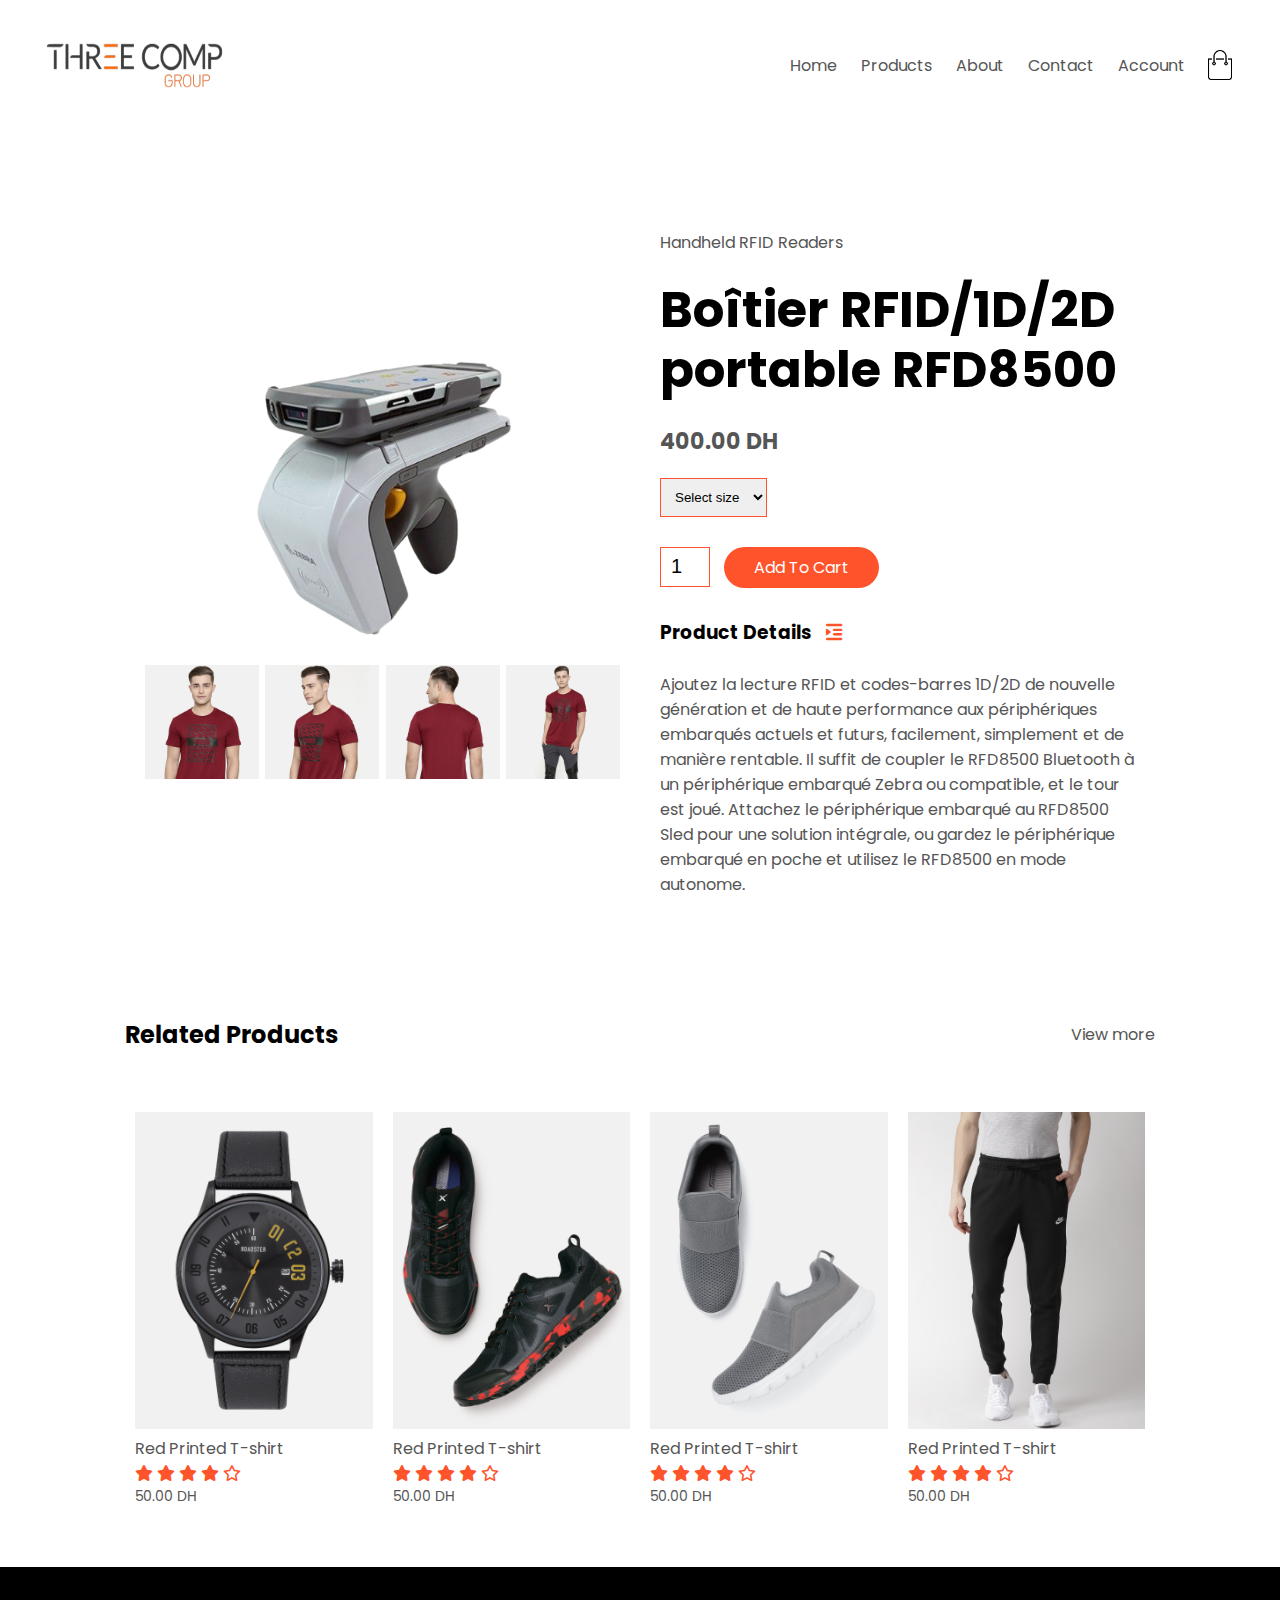
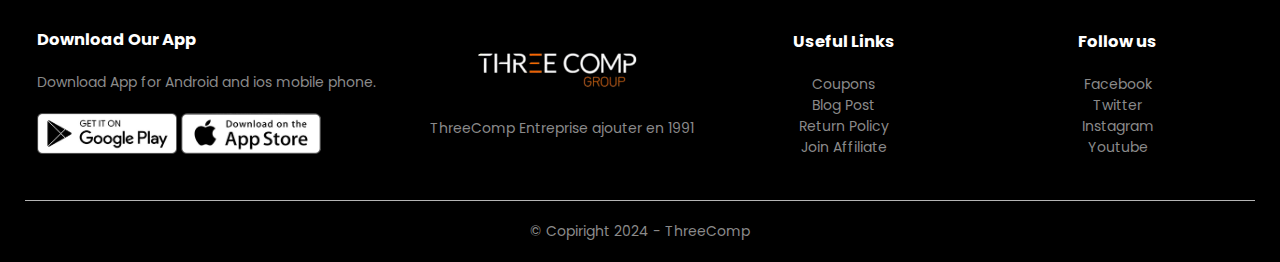
<file: product2.html>
<!DOCTYPE html>
<html lang="en">
<head>
    <meta charset="UTF-8">
    <meta name="viewport" content="width=device-width, initial-scale=1.0">
    <title>all Products -ThreeComp | Ecommerce Website </title>
    <link rel="stylesheet" href="style.css">
    <!-- Links Fonts Poppins -->
    <link rel="preconnect" href="https://fonts.googleapis.com">
    <link rel="preconnect" href="https://fonts.gstatic.com" crossorigin>
    <link href="https://fonts.googleapis.com/css2?family=Poppins:ital,wght@0,100;0,200;0,300;0,400;0,500;0,600;0,700;0,800;0,900;1,100;1,200;1,300;1,400;1,500;1,600;1,700;1,800;1,900&display=swap" rel="stylesheet">
    <!-- fin Links Fonts -->
    <link rel="stylesheet" href="https://cdnjs.cloudflare.com/ajax/libs/font-awesome/6.0.0-beta3/css/all.min.css">
    <!-- <link rel="stylesheet" href="https://cdn.jsdelivr.net/npm/@fortawesome/fontawesome-free@6.4.2/css/fontawesome.min.css" integrity="sha384-BY+fdrpOd3gfeRvTSMT+VUZmA728cfF9Z2G42xpaRkUGu2i3DyzpTURDo5A6CaLK" crossorigin="anonymous"></head> -->
<body> 
    <div class="container">
        <div class="navbar">
            <div class="logo">
                <img src="img/ThreeComp-Logo.png" alt="ThreeComp Logo" width="190" height="80">
            </div>
            <nav>
                <ul id="MenuItems">
                    <li><a href="">Home</a></li>
                    <li><a href="">Products</a></li>
                    <li><a href="">About</a></li>
                    <li><a href="">Contact</a></li>
                    <li><a href="">Account</a></li>
                </ul>
            </nav>
            <img src="img/cart.png" width="30px" height="30px">
            <img src="img/menu.png" class="menu-icon" onclick="menutoggle()">
        </div>       
    </div>


<!---------- Single Product detail ---------->
<div class="small-container single-product">
    <div class="row">
        <div class="col-2">
            <img src="img/f1-removebg-preview.png" width="100%" id="ProductImg">
            <div class="small-img-row">
                <div class="small-img-col">
                    <img src="img/gallery-1.jpg" width="100%" class="small-img">
                </div>
                <div class="small-img-col">
                    <img src="img/gallery-2.jpg" width="100%" class="small-img">
                </div>
                <div class="small-img-col">
                    <img src="img/gallery-3.jpg" width="100%" class="small-img">
                </div>
                <div class="small-img-col">
                    <img src="img/gallery-4.jpg" width="100%" class="small-img">
                </div>
            </div>
        </div>
        <div class="col-2">
            <p>Handheld RFID Readers</p>
            <h1>Boîtier RFID/1D/2D portable RFD8500</h1>
            <h4>400.00 DH</h4>
            <select>
                <option>Select size</option>
                <option>XXL</option>
                <option>XL</option>
                <option>L</option>
                <option>M</option> 
            </select>
            <input type="number" value="1"> 
            <a href="" class="btn">Add To Cart</a>
            <h3>Product Details <i class="fas fa-indent  "></i></h3>
            <br>
            <p>Ajoutez la lecture RFID et codes-barres 1D/2D de nouvelle génération et de haute performance aux périphériques embarqués actuels et futurs, facilement, simplement et de manière rentable. Il suffit de coupler le RFD8500 Bluetooth à un périphérique embarqué Zebra ou compatible, et le tour est joué. Attachez le périphérique embarqué au RFD8500 Sled pour une solution intégrale, ou gardez le périphérique embarqué en poche et utilisez le RFD8500 en mode autonome.
            </p>
        </div>
    </div>
</div>

<!-- title -->
<div class="small-container">
    <div class="row row-2">
        <h2>Related Products</h2>
        <p>View more</p>
    </div>

    
</div>


<!-- poducts -->
<div class="small-container">
    <div class="row">
        <div class="col-4">
            <img src="img/product-9.jpg">
            <h4>Red Printed T-shirt</h4>
            <div class="rating">
                <i class="fas fa-star"></i>
                <i class="fas fa-star"></i>
                <i class="fas fa-star"></i>
                <i class="fas fa-star"></i>
                <i class="far fa-star"></i>
            </div>
            <p>50.00 DH</p>
        </div>
        <div class="col-4">
            <img src="img/product-10.jpg">
            <h4>Red Printed T-shirt</h4>
            <div class="rating">
                <i class="fas fa-star"></i>
                <i class="fas fa-star"></i>
                <i class="fas fa-star"></i>
                <i class="fas fa-star"></i>
                <i class="far fa-star"></i>
            </div>
            <p>50.00 DH</p>
        </div>
        <div class="col-4">
            <img src="img/product-11.jpg">
            <h4>Red Printed T-shirt</h4>
            <div class="rating">
                <i class="fas fa-star"></i>
                <i class="fas fa-star"></i>
                <i class="fas fa-star"></i>
                <i class="fas fa-star"></i>
                <i class="far fa-star"></i>
            </div>
            <p>50.00 DH</p>
        </div>
        <div class="col-4">
            <img src="img/product-12.jpg">
            <h4>Red Printed T-shirt</h4>
            <div class="rating">
                <i class="fas fa-star"></i>
                <i class="fas fa-star"></i>
                <i class="fas fa-star"></i>
                <i class="fas fa-star"></i>
                <i class="far fa-star"></i>
            </div>
            <p>50.00 DH</p>
        </div>   
    </div>


    
</div>






<!-------- footer --------->
    <div class="footer">
        <div class="container">
            <div class="row">
                <div class="footer-col-1">
                    <h3>Download Our App</h3>
                    <p>Download App for Android and ios mobile phone.</p>
                    <div class="app-logo">
                        <img src="img/play-store.png" alt="">
                        <img src="img/app-store.png" alt="">
                    </div>
                </div>
                <div class="footer-col-2">
                    <img src="img/logo2.png">
                    <p>ThreeComp Entreprise ajouter en 1991</p>
                </div>
                <div class="footer-col-3">
                    <h3>Useful Links</h3>
                    <ul>
                        <li>Coupons</li>
                        <li>Blog Post</li>
                        <li>Return Policy</li>
                        <li>Join Affiliate</li>
                    </ul>
                </div>
                <div class="footer-col-4">
                    <h3>Follow us</h3>
                    <ul>
                        <li>Facebook</li>
                        <li>Twitter</li>
                        <li>Instagram</li>
                        <li>Youtube</li>
                    </ul>
                </div>
            </div>
            <hr>
            <p class="copiright">  © Copiright 2024 - ThreeComp</p>
        </div>
    </div>



    <!-- Js for toggle Menu -->
    <script>
        var MenuItems = document.getElementById("MenuItems");

        MenuItems.style.maxHeight = "0px";


        function menutoggle() {
            if (MenuItems.style.maxHeight == "0px") {
                    MenuItems.style.maxHeight = "200px";
                }
            else {
                    MenuItems.style.maxHeight = "0px";
            }
        }
    </script>


    <!-- js for product gallery -->
    <script>
        var ProductImg = document.getElementById("ProductImg");
        var SmallImg = document.getElementsByClassName("small-img");

        SmallImg[0].onclick = function()
        {
            ProductImg.src = SmallImg[0].src;
        }
        SmallImg[1].onclick = function()
        {
            ProductImg.src = SmallImg[1].src;
        }
        SmallImg[2].onclick = function()
        {
            ProductImg.src = SmallImg[2].src;
        }
        SmallImg[3].onclick = function()
        {
            ProductImg.src = SmallImg[3].src;
        }

    </script>
</body>
</html>
</file>
<file: style.css>
* {
    margin: 0;
    padding: 0;
    box-sizing: border-box; 
}
body {
    font-family: "Poppins", sans-serif;
}
.logo {
    margin-top: 3px;
    
}
.navbar {
    display: flex;
    align-items: center;
    padding: 20px;
}
nav {
    flex: 1;
    text-align: right;
}
nav ul {
    display: inline-block;
    list-style-type: none;
}

nav ul li {
    display: inline-block;
    margin-right: 20px;
}

a {
    text-decoration: none;
    color: #555;

}
p {
    color: #555;
}

.container {
    max-width: 1300px;
    margin: auto;
    padding-left: 25px;
    padding-right: 25px;
}

.row {
    display: flex;
    align-items: center;
    flex-wrap: wrap;
    justify-content: space-around;
}

.col-2 {
    flex-basis: 50%;
    min-width: 300px;
}

.col-2 img {
    max-width: 100%;
    padding: 50px 0;
}

.col-2 h1 {
    font-size: 50px;
    line-height: 60px;
    margin: 25px 0;
}

.btn {
    display: inline-block;
    background: #ff532b;
    color: #fff;
    padding: 8px 30px;
    margin: 30px 0;
    border-radius: 30px;
    transition: background 0.5s;
}

.btn:hover {
    background: #563434;
}
.header {
    background: radial-gradient(#fff,#ffd6d6);
 /* #d6eaff */
}

/* .header .row {
    margin-top: 10px;

} */

/* ------- Categories ------- */
.categories {
    margin: 70px 0;
}

.col-3 {
    flex-basis: 30%;
    min-width: 25px;
    margin-bottom: 30px;
}

.col-3 img {
    width: 100%;
}

/* ------- Featured products ------- */
.small-container {
    max-width: 1080px;
    margin: auto;
    padding-left: 25px;
    padding-right: 25px;
}

.col-4 {
    flex-basis: 25%;
    padding: 10px;
    min-width: 200px;
    margin-bottom: 50px;
    transition: transform 0.5s;
}

.col-4 img {
    width: 100%;
}
.title {
    text-align: center;
    margin: 0 auto 80px;
    position: relative;
    line-height: 60px;
    color: #555; 
}
.title:after {
    content: '';
    background: #ff532b;
    width: 80px;
    height: 5px;
    border-radius: 5px;
    position: absolute;
    bottom: 0;
    left: 50%;
    transform: translate(-50%);
}

h4{
    color: #555;
    font-weight: normal;
}
.col-4 p {
    font-size: 14px;
}

.rating .fas,
.rating .fa-regular,
.rating .far {
    color: #ff532b;
}

.col-4:hover {
    transform: translateY(-5px);
}


/* ------------- Offer ------------- */

.offer {
    background: radial-gradient(#fff,#ffd6d6);
    margin-top: 80px;
    padding: 30px 0;  
}
.col-2 .offer-img {
    padding: 50px;  
}

small {
    color: #555;
}

/* ------------- Testimonial  ------------- */

.testimonial {
    padding-top: 100px;
}
.testimonial .col-3 {
    text-align: center;
    padding: 40px 20px;
    box-shadow: 0 0 20px 0px rgba(0,0,0,0.1);
    cursor: pointer;
    transition: transform 0.5s;

}

.testimonial .col-3 img {
    width: 50px;
    margin-top: 20px;
    border-radius: 50%;
}

.testimonial .col-3:hover {
    transform: translateY(-10px);
}

.fas.fa-quote-left {
    font-size: 34px;
    color: #ff532b;
}

.col-3 p {
    font-size: 12px;
    margin: 12px 0;
    color: #777;
}


.testimonial .col-3 h3 {
    font-weight: 600;
    color: #555;
    font-size: 16px;
}

/* --------- brands --------- */
.brands {
    margin: 100px auto;
}

.col-5 {
    width: 160px;
}

.col-5 img {
    width: 100%;
    cursor: pointer;
    filter: grayscale(100%);
}

.col-5 img:hover{
    filter: grayscale(0);
}


/* ---------- footer ----------- */

.footer {
    background: #000;
    color: #8a8a8a;
    font-size: 14px;
    padding: 60px 0 20px;

}

.footer p {
    color: #8a8a8a;

}

.footer h3 {
    color: #fff;
    margin-bottom: 20px;
}
.footer-col-1, .footer-col-2, .footer-col-3, .footer-col-4 {
    min-width: 250px;
    margin-bottom: 20px;

}
.footer-col-1 {
    flex-basis: 30%;
}
.footer-col-2 {
    flex-basis: 1;
    text-align: center;
}
.footer-col-2 img {
    width: 180px;
    margin-bottom: 20px;
}

.footer-col-3, .footer-col-4 {
    flex-basis: 12%;
    text-align: center;
}
ul {
    list-style-type: none;

}

.app-logo {
    margin-top: 20px;
}

.app-logo img {
    width: 140px;
}

.footer hr {
    border: none;
    background: #b5b5b5;
    height: 1px;
    margin: 20px 0;
}

.copiright {
    text-align: center;
}


.menu-icon {
    width: 28px;
    margin-left: 20px;
    display: none;
}


/* ---------- media query for menu ----------- */
@media only screen and (max-width: 800px) {
    nav ul {
        position: absolute;
        top: 95px;
        left: 0;
        background: #333;
        width: 100%;
        overflow: hidden;
        transition: max-height 0.5s;
    }

    nav ul li {
        display: block;
        margin-right: 50px;
        margin-top: 10px;
        margin-bottom: 10px;
    }

    nav ul li a {
        color: #fff;
    }
    .menu-icon {
        display: block;
        cursor: pointer;
    }
}

/* --------- all products page ------- */

.row-2 {
    justify-content: space-between;
    margin: 100px auto 50px;
}

select {
    border: 1px solid #ff532b;
    padding: 5px;
}

select:focus {
    outline: none
}

.page-btn {
    margin: 0 auto 80px;
}

.page-btn span {
    display: inline-block;
    border: 1px solid #ff532b;
    margin-left: 10px;
    width: 40px;
    height: 40px;
    text-align: center;
    line-height: 40px;
    cursor: pointer; 
}

.page-btn span:hover {
    background: #ff532b;
    color: #fff;
}

/*--------- Single Products details  ------------*/
.single-product {
    margin-top: 80px; 
}
.single-product .col-2 img {
    padding: 0;
    
}
.single-product .col-2  {
    padding: 20px;
}

.single-product h4  {
    margin: 20px 0;
    font-size: 22px;
    font-weight: bold;
}

.single-product select {
    display: block;
    padding: 10px;
    margin-top: 20px;
}

.single-product input {
    width: 50px;
    height: 40px;
    padding-left: 10px;
    font-size: 20px;
    margin-right: 10px;
    border: 1px solid #ff532b;
}

input:focus {
    outline: none;
}

.single-product .fas {
    color: #ff532b;
    margin-left: 10px;
}

.small-img-row {
    display: flex;
    justify-content: space-between;
}

.small-img-col {
    flex-basis: 24%;
    cursor: pointer;
}

/* ----------- cart items --------------- */
.cart-page {
    margin: 80px auto;
}
table {
    width: 100%;
    border-collapse: collapse;
}

.cart-info {
    display: flex;
    flex-wrap: wrap;
}
th {
    text-align: left;
    padding: 5px;
    color: #fff;
    background: #ff532b;
    font-weight: normal;
}

td {
    padding: 10px 5px;
}

td input {
    width: 40px;
    height: 30px;
    padding: 5px;
}

td a {
    color: #ff532b;
    font-size: 12px;

}

td img {
    width: 80px;
    height: 80px;
    margin-right: 10px;
}

.total-price {
    display: flex;
    justify-content: flex-end;
}

.total-price table {
    border-top: 3px solid #ff532b;
    width: 100%;
    max-width: 400px;
}
td:last-child {
    text-align: right;
}

th:last-child {
    text-align: right;
}




/* media query for less than 600 screen size */

@media only screen and (max-width: 600px) {
    .row {
        text-align: center;

    }
    .col-2, .col-3, .col-4 {
        flex-basis: 100%;
    }
    .single-product .row {
        text-align: left;
    }

    .single-product .col-2 {
        padding: 20px 0;
    }

    .single-product h1 {
        font-size: 25px;
        line-height: 32px;
    }
    .cart-info p {
        display: none;

    }
}
</file>
